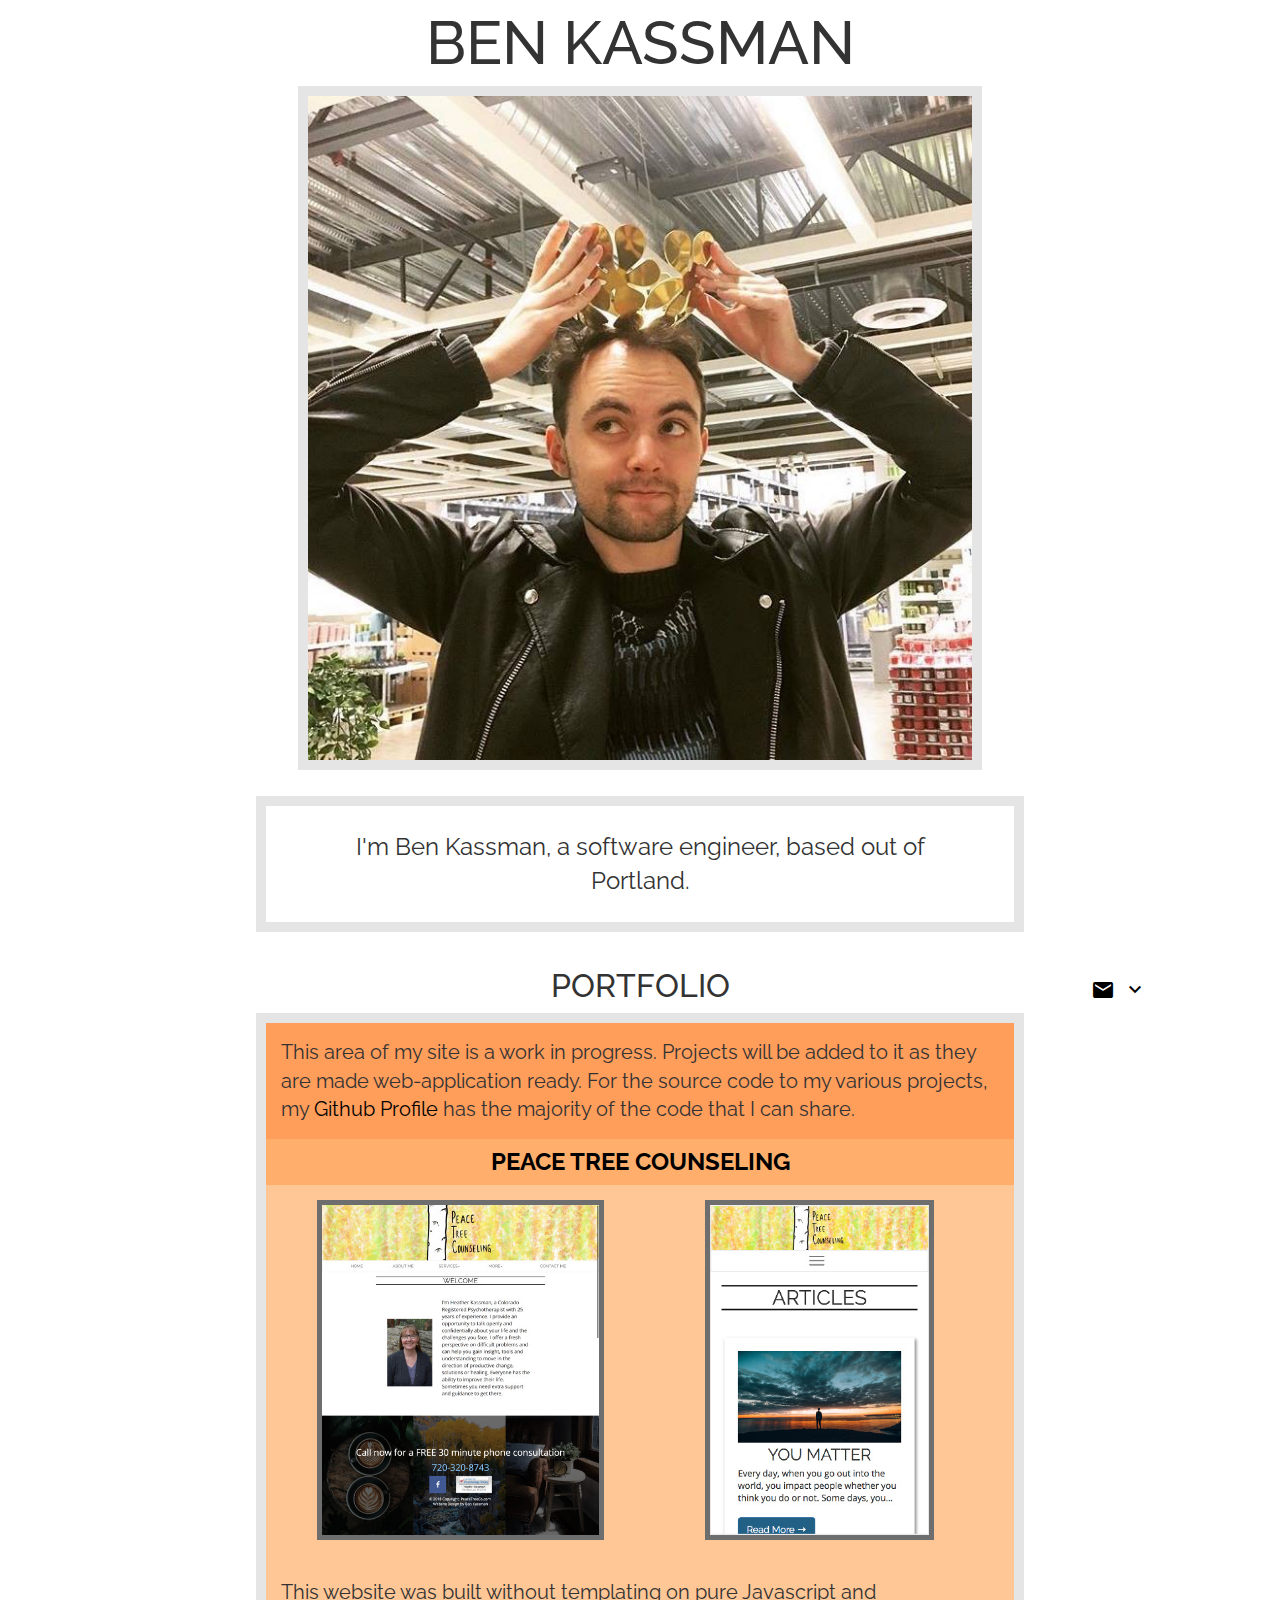
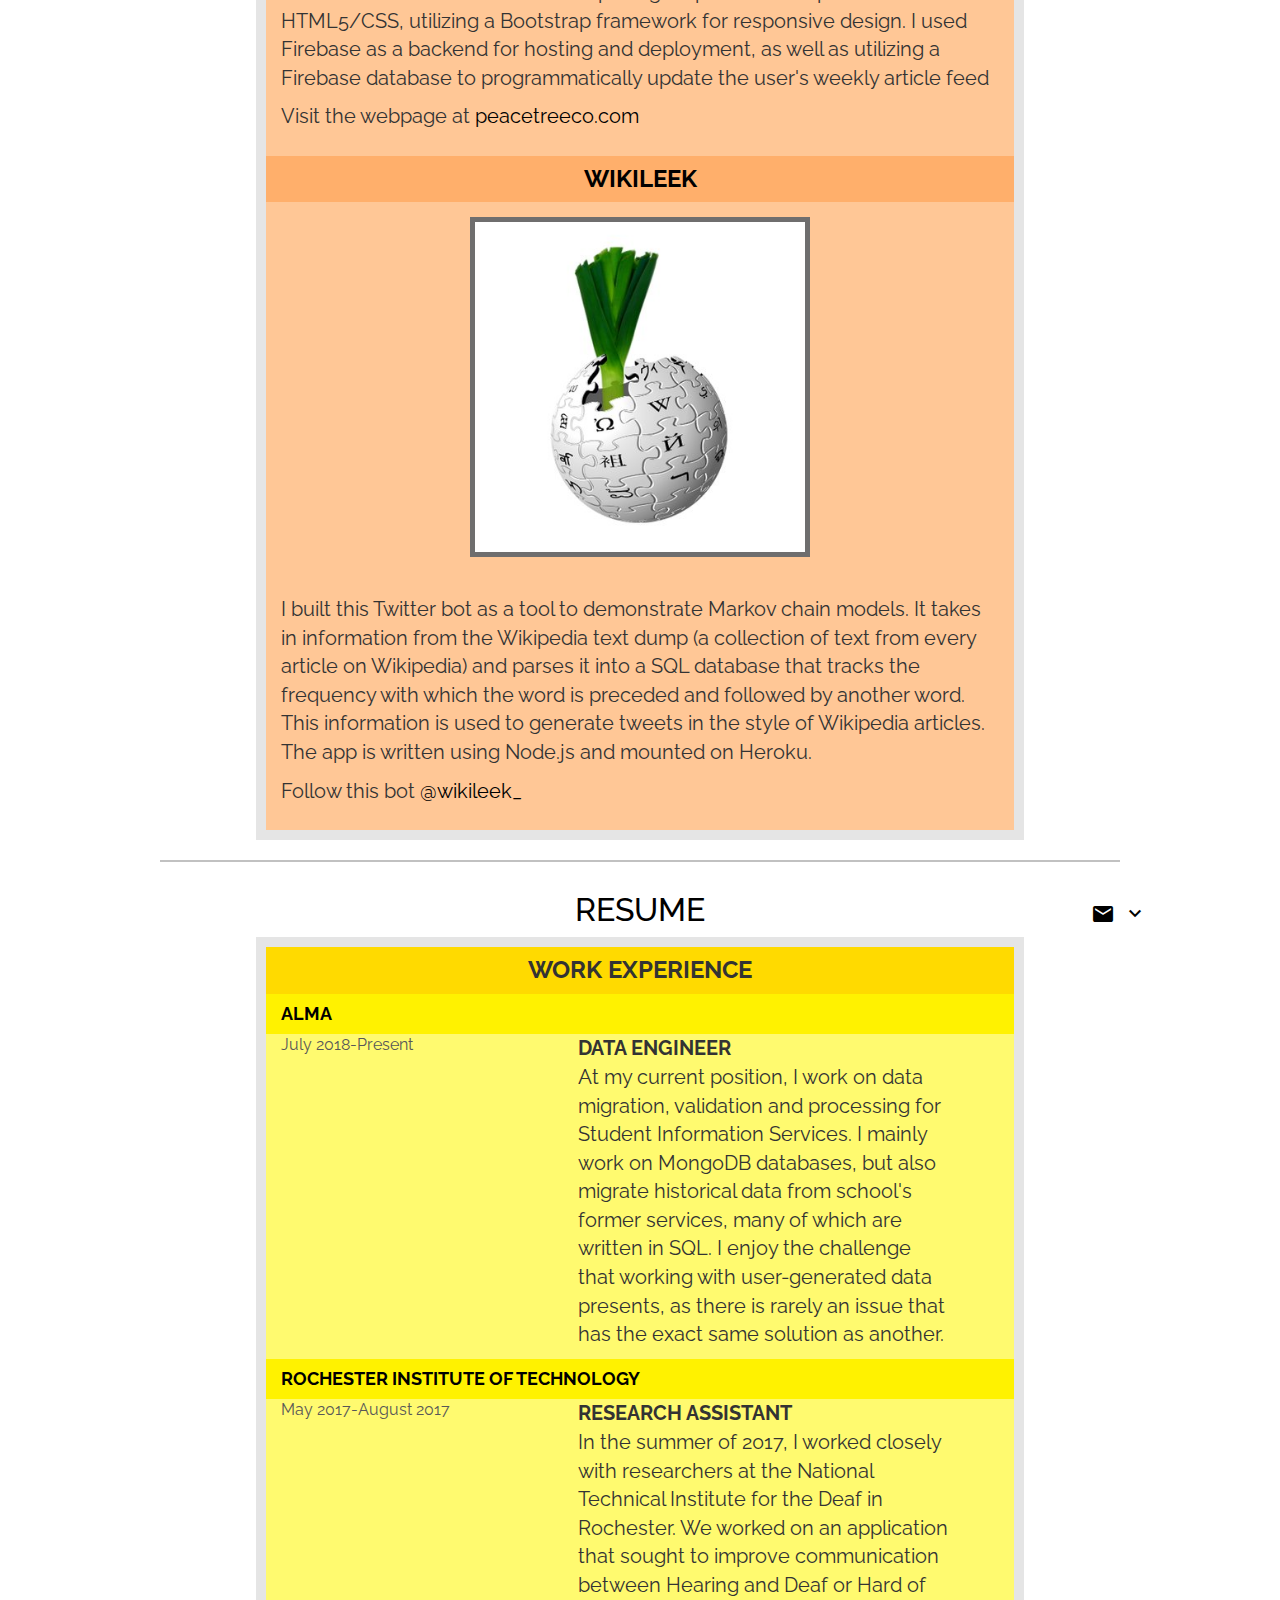
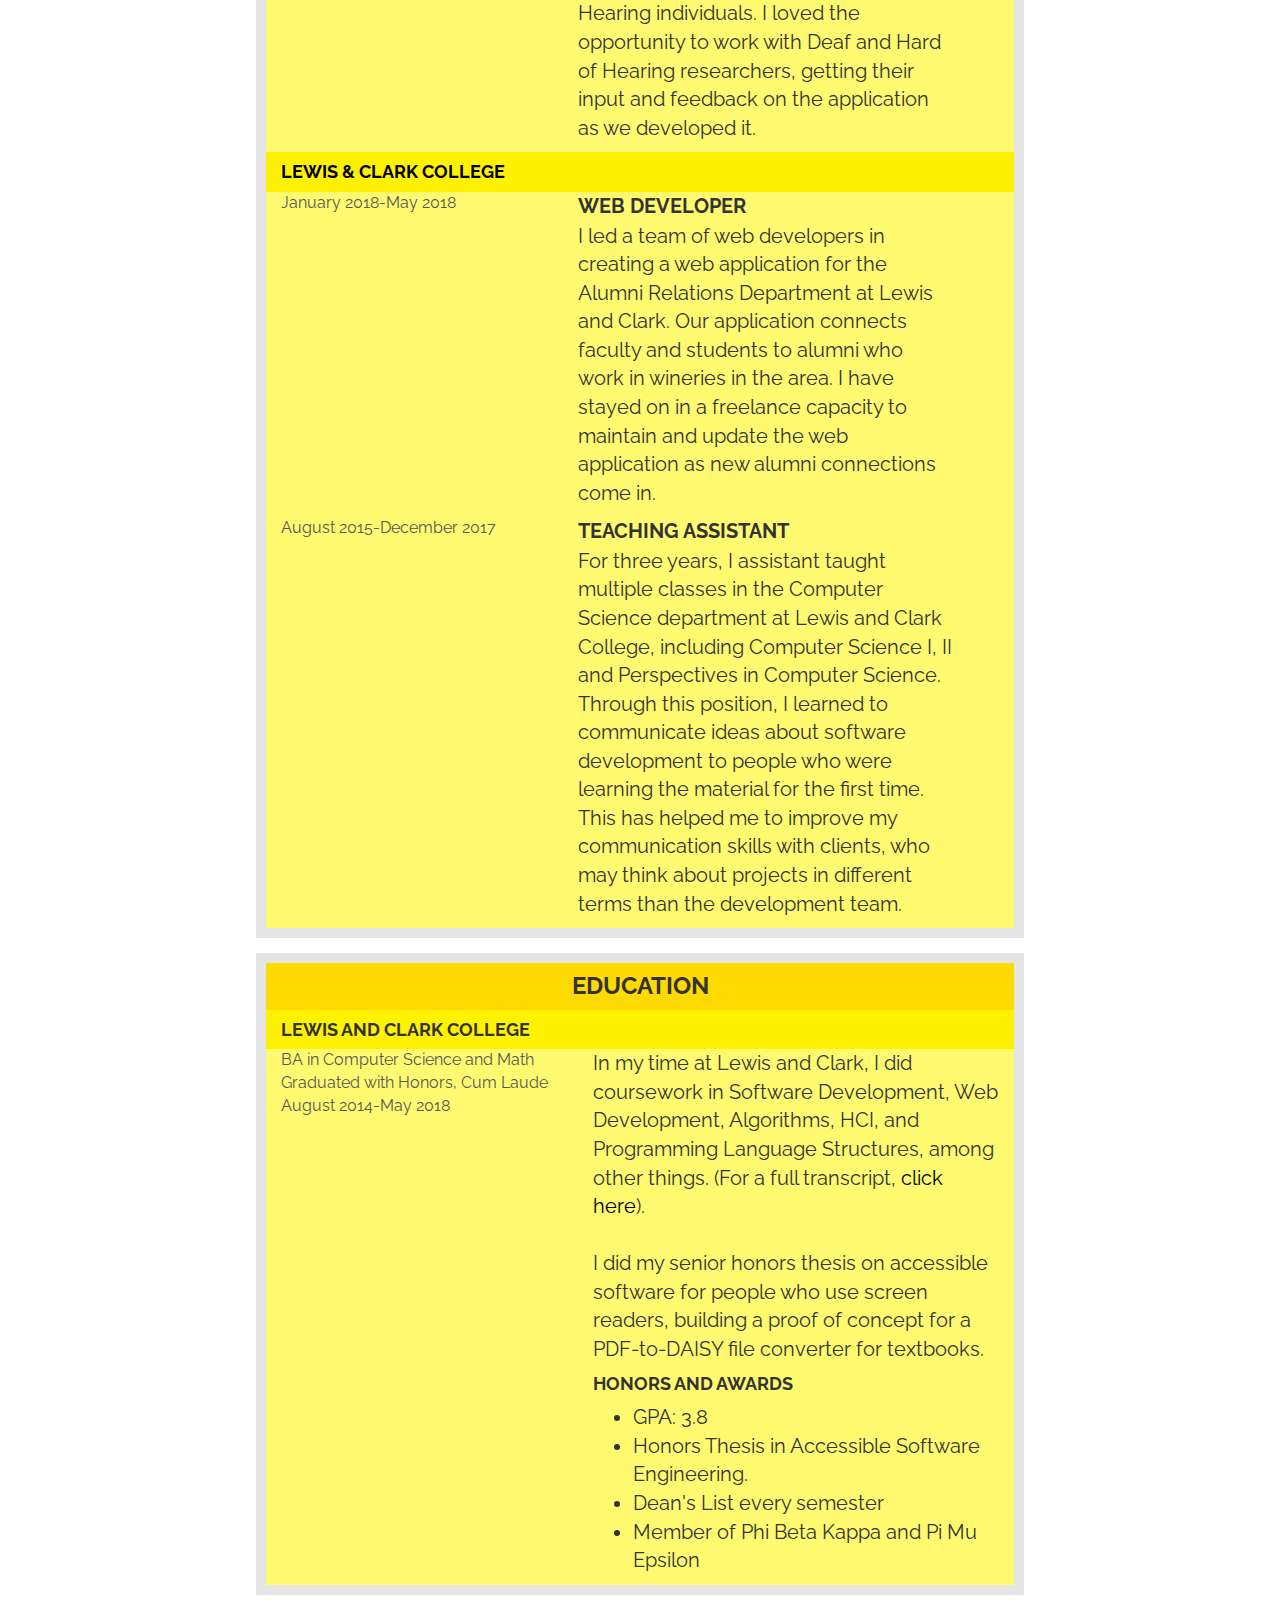
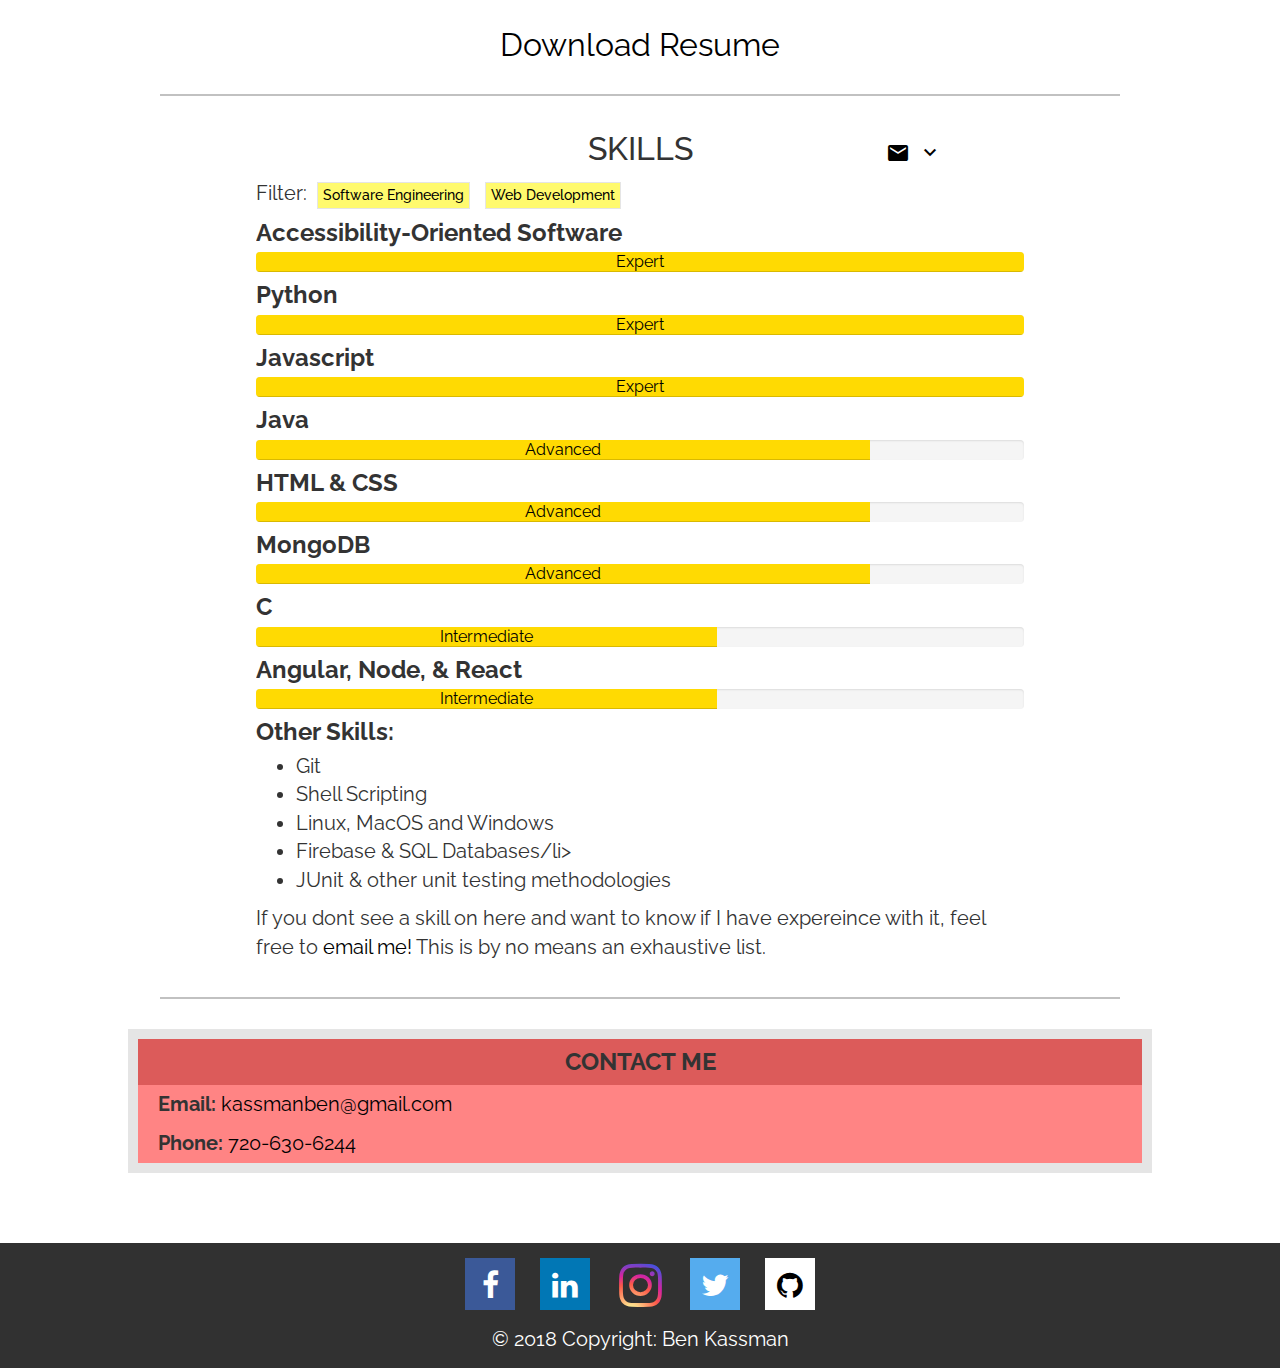
<file: src/index.html>
<!doctype html>
<html class="no-js" lang="">

<head w3-include-html="head.html"></head>

<body>
<div>
  <!--[if lte IE 9]>
  <p class="browserupgrade">You are using an <strong>outdated</strong> browser. Please <a
    href="https://browsehappy.com/"> upgrade your browser</a> to improve your experience and security.</p>
  <![endif]-->

  <div class="container">
    <h1 class="col center-block center" id="heading">BEN KASSMAN </h1>
    <img id="bean_img" src="img/beans.jpg"
         alt="handsome and qualified software developer wearing an IKEA bowl as a crown" onclick="function makeInvisible() {
      document.getElementById('bean_img').style.display = 'none';
    }
    makeInvisible()">
  </div>

  <div class="biography">
    I'm Ben Kassman, a software engineer, based out of
    <span id="Portland" data-hovText='O r e g o n' style='cursor:pointer; user-select: none'>Portland</span>.
  </div>

  <div class="portfolio">

    <h2>Portfolio <a class="jump-to-contact" href="#contact-me"> <i class="material-icons">email</i>
      <i class="material-icons">keyboard_arrow_down</i>
    </a></h2>

    <div class="hidden-jump-to=contact">

    </div>
    <div class="portfolio-body">
      <div class="portfolio-info">This area of my site is a work in progress. Projects will be added to it as they are
        made web-application ready. For the source code to my various projects, my <a
          href="https://github.com/kassmanben">Github Profile</a> has the majority of the code that I can share.
      </div>

      <div class="portfolio-item-label"><h3><a href="https://peacetreeco.com/" target="_blank">Peace Tree Counseling</a>
      </h3></div>
      <div class="portfolio-item">
        <div class="col-md-6"><img class="img-responsive portfolio-image" src="img/Peacetree-screenshot.jpg"></div>
        <div class="col-md-6"><img class="img-responsive portfolio-image" src="img/Peacetree-screenshot-mobile.jpg">
        </div>
      </div>
      <div class="portfolio-item">
        <p> This website was built without templating on pure Javascript and HTML5/CSS, utilizing a Bootstrap framework
          for responsive design. I used Firebase as a backend for hosting and deployment, as well as utilizing a
          Firebase database to programmatically update the user's weekly article feed</p>
        <p> Visit the webpage at <a href="https://peacetreeco.com/" target="_blank">peacetreeco.com</a></p>
      </div>

      <div class="portfolio-item-label"><h3><a href="https://twitter.com/wikileek_" target="_blank">Wikileek</a>
      </h3></div>
      <div class="portfolio-item">
        <div><img class="img-responsive portfolio-image" src="img/wikileek.jpg">
        </div>
      </div>
      <div class="portfolio-item">
        <p> I built this Twitter bot as a tool to demonstrate Markov chain models. It takes in information from the
          Wikipedia text dump (a collection of text from every article on Wikipedia) and parses it into a SQL database
          that tracks the frequency with which the word is preceded and followed by another word. This information is
          used to generate tweets in the style of Wikipedia articles. The app is written using Node.js and mounted on
          Heroku.</p>
        <p> Follow this bot <a href="https://twitter.com/wikileek_" target="_blank">@wikileek_</a></p>
      </div>
    </div>
  </div>

  <div class="divider"></div>
  <div class="resume">
    <h2><a href="Ben Kassman Resume.pdf" target="_blank" id="Resume" data-hovText="Download" download>Resume<a class="jump-to-contact" href="#contact-me"> <i class="material-icons">email</i>
      <i class="material-icons">keyboard_arrow_down</i>
    </a></a>
    </h2>
    <div class="resume-body">
      <h3 class="resume-title">Work Experience</h3>
      <div class="resume-item">
        <div class="resume-item-label bg-margin">
          <h4 class="col-xs-12 col-md-7"><a href="https://www.getalma.com/"><b>Alma</b></a></h4>
        </div>
        <div class="bg-margin resume-item">
          <div class="col-xs-12 col-md-6 col-md-push-5 resume-item-jobTitle">
            <b>Data Engineer</b>
          </div>
          <div class="col-xs-12 col-md-5 col-md-pull-6 resume-date">
            <span>July 2018-Present</span>
          </div>
          <div class="col-xs-12 col-md-12 col-md-pull-6 resume-date">
          </div>
          <div class="col-xs-12 col-md-6 col-md-push-5 resume-item-jobDescription">At my current position, I work on
            data migration, validation and processing for Student Information Services. I mainly work on MongoDB
            databases, but also migrate historical data from school's former services, many of which are written in SQL.
            I enjoy the challenge that working with user-generated data presents, as there is rarely an issue that has
            the exact same solution as another.
          </div>
        </div>
      </div>
      <div class="resume-item">
        <div class="resume-item-label bg-margin">
          <h4 class="col-xs-12 col-md-7"><a href="http://www.rit.edu/"><b>Rochester Institute of Technology</b></a></h4>
        </div>
        <div class="bg-margin resume-item">
          <div class="col-xs-12 col-md-6 col-md-push-5 resume-item-jobTitle">
            <b>Research Assistant</b>
          </div>
          <div class="col-xs-12 col-md-5 col-md-pull-6 resume-date">
            <span>May 2017-August 2017</span>
          </div>
          <div class="col-xs-12 col-md-12 col-md-pull-6 resume-date">
          </div>
          <div class="col-xs-12 col-md-6 col-md-push-5 resume-item-jobDescription">In the summer of 2017, I worked
            closely with researchers at the National Technical Institute for the Deaf in Rochester. We worked on an
            application that sought to improve communication between Hearing and Deaf or Hard of Hearing individuals. I
            loved the opportunity to work with Deaf and Hard of Hearing researchers, getting their input and feedback on
            the application as we developed it.
          </div>
        </div>
      </div>
      <div class="resume-item">
        <div class="resume-item-label bg-margin">
          <h4 class="col-xs-12 col-md-7"><a href="https://www.lclark.edu/"><b>Lewis & Clark College</b></a></h4>
        </div>
        <div class="bg-margin resume-item">
          <div class="col-xs-12 col-md-6 col-md-push-5 resume-item-jobTitle">
            <b>Web Developer</b>
          </div>
          <div class="col-xs-12 col-md-5 col-md-pull-6 resume-date">
            <span>January 2018-May 2018</span>
          </div>
          <div class="col-xs-12 col-md-12 col-md-pull-6 resume-date">
          </div>
          <div class="col-xs-12 col-md-6 col-md-push-5 resume-item-jobDescription">I led a team of web developers in
            creating a web application for the Alumni Relations Department at Lewis and Clark. Our application connects
            faculty and students to alumni who work in wineries in the area. I have stayed on in a freelance capacity to
            maintain and update the web application as new alumni connections come in.
          </div>
          <div class="col-xs-12 col-md-7 col-md-push-5 resume-item-jobTitle">
            <b>Teaching Assistant</b>
          </div>
          <div class="col-xs-12 col-md-5 col-md-pull-7 resume-date">
            <span>August 2015-December 2017</span>
          </div>
          <div class="col-xs-12 col-md-12 col-md-pull-6 resume-date">
          </div>
          <div class="col-xs-12 col-md-6 col-md-push-5 resume-item-jobDescription">For three years, I assistant taught
            multiple classes in the Computer Science department at Lewis and Clark College, including Computer Science
            I, II and Perspectives in Computer Science. Through this position, I learned to communicate ideas about
            software development to people who were learning the material for the first time. This has helped me to
            improve my communication skills with clients, who may think about projects in different terms than the
            development team.
          </div>
        </div>
      </div>
    </div>
    <div class="resume-body margin-top">
      <h3 class="resume-title">Education</h3>
      <div class="resume-item">
        <div class="row resume-item-label bg-margin">
          <h4 class="col-xs-12 col-md-7"><b>Lewis and Clark College</b></h4>
        </div>
        <div class="row resume-item">
          <div class="col-xs-12 col-md-5">
            <p class="resume-school-info no-margin">BA in Computer Science and Math</p>
            <p class="resume-date no-margin">Graduated with Honors, Cum Laude</p>
            <p class="resume-date no-margin">August 2014-May 2018</p>
          </div>
          <div class="col-xs-12 col-md-7">
            In my time at Lewis and Clark, I did coursework in Software Development, Web Development, Algorithms, HCI,
            and Programming Language Structures, among other things. (For a full transcript,
            <a href="Transcript.pdf" target="_blank">click here</a>). <br><br>
            I did my senior honors thesis on accessible software for people who use screen readers,
            building a proof of concept for a PDF-to-DAISY file converter for textbooks.<br>
            <h4><b>Honors and Awards</b></h4>
            <ul>
              <li> GPA: 3.8</li>
              <li> Honors Thesis in Accessible Software Engineering.</li>
              <li> Dean's List every semester</li>
              <li> Member of Phi Beta Kappa and Pi Mu Epsilon</li>
            </ul>
          </div>
        </div>
      </div>
    </div>
  </div>
  <h3 class="download-resume"><a href="Ben Kassman Resume.pdf" target="_blank" download>Download Resume</a>
  </h3>

  <div class="divider"></div>

  <div class="skills">


    <h2>Skills <a class="jump-to-contact" href="#contact-me"> <i class="material-icons">email</i>
      <i class="material-icons">keyboard_arrow_down</i>
      </a></h2>
    <div>Filter:
      <a href="#allskills"><h5 id="allskills">Software Engineering</h5></a>
      <a href="#webdev"><h5 id="webdev">Web Development</h5></a>
    </div>
    <h3 class="allskills webdev">Accessibility-Oriented Software</h3>
    <div class="progress allskills webdev">
      <div class="progress-bar" role="progressbar" aria-valuenow="100"
           aria-valuemin="0" aria-valuemax="100" style="width:100%">
        <span class="sr-only">Expert</span>
        Expert
      </div>
    </div>
    <h3 class="allskills">Python</h3>
    <div class="progress allskills">
      <div class="progress-bar" role="progressbar" aria-valuenow="100"
           aria-valuemin="0" aria-valuemax="100" style="width:100%">
        <span class="sr-only">Expert</span>
        Expert
      </div>
    </div>
    <h3 class="allskills webdev">Javascript</h3>
    <div class="progress webdev allskills">
      <div class="progress-bar" role="progressbar" aria-valuenow="100"
           aria-valuemin="0" aria-valuemax="100" style="width:100%">
        <span class="sr-only">Expert</span>
        Expert
      </div>
    </div>
    <h3 class="allskills">Java</h3>
    <div class="progress allskills">
      <div class="progress-bar" role="progressbar" aria-valuenow="80"
           aria-valuemin="0" aria-valuemax="100" style="width:80%">
        <span class="sr-only">Advanced</span>
        Advanced
      </div>
    </div>
    <h3 class="allskills webdev">HTML & CSS</h3>
    <div class="progress webdev allskills">
      <div class="progress-bar" role="progressbar" aria-valuenow="80"
           aria-valuemin="0" aria-valuemax="100" style="width:80%">
        <span class="sr-only">Advanced</span>
        Advanced
      </div>
    </div>
    <h3 class="allskills webdev">MongoDB</h3>
    <div class="progress webdev allskills">
      <div class="progress-bar" role="progressbar" aria-valuenow="80"
           aria-valuemin="0" aria-valuemax="80" style="width:80%">
        <span class="sr-only">Advanced</span>
        Advanced
      </div>
    </div>
    <h3 class="allskills">C</h3>
    <div class="progress allskills">
      <div class="progress-bar" role="progressbar" aria-valuenow="60"
           aria-valuemin="0" aria-valuemax="100" style="width:60%">
        <span class="sr-only">Intermediate</span>
        Intermediate
      </div>
    </div>
    <h3 class="allskills webdev">Angular, Node, & React</h3>
    <div class="progress webdev allskills">
      <div class="progress-bar" role="progressbar" aria-valuenow="60"
           aria-valuemin="0" aria-valuemax="100" style="width:60%">
        <span class="sr-only">Intermediate</span>
        Intermediate
      </div>
    </div>

    <script>
      const skills = document.getElementsByClassName('allskills')
      const filter = (filter) => {
        for (let i = 0; i < skills.length; i++) {
          if (!skills[i].classList.contains(filter)) {
            skills[i].classList.add('hidden')
          }
          else {
            skills[i].classList.remove('hidden')
          }
        }
      }

      const clearFilter = () => {
        for (let i = 0; i < skills.length; i++) {
          skills[i].classList.remove("hidden")
        }
      }

      const updateFilter = (x) => {
        const hash = window.location.hash.replace('#', '')
        const options = ['webdev', 'allskills']

        if (options.indexOf(hash) > -1) {
          filter(hash)
        }
        else {
          clearFilter()
        }
      }

      updateFilter();
      window.addEventListener("hashchange", updateFilter)

    </script>

    <h3>Other Skills:</h3>
    <ul>
      <li>Git</li>
      <li>Shell Scripting</li>
      <li>Linux, MacOS and Windows</li>
      <li>Firebase & SQL Databases/li>
      <li>JUnit & other unit testing methodologies</li>
    </ul>

    <p>If you dont see a skill on here and want to know if I have expereince with it, feel free to <a href="#contact-me">email me!</a> This is
      by no means an exhaustive list. </p>
  </div>

  <div class="divider"></div>


  <div id="contact-me" class="contact-me">
    <h3>Contact Me</h3>
    <div class="contact-me-item"><b>Email: </b><a href="mailto:kassmanben@gmail.com">kassmanben@gmail.com</a></div>
    <div class="contact-me-item"><b>Phone: </b><a href="tel:7206306244">720-630-6244</a></>
  </div>
</div>


<div w3-include-html="footer.html"></div>

<script> function includeHTML () {
  let z, i, elmnt, file, xhttp
  /*loop through a collection of all HTML elements:*/
  z = document.getElementsByTagName('*')
  for (i = 0; i < z.length; i++) {
    elmnt = z[i]
    /*search for elements with a certain atrribute:*/
    file = elmnt.getAttribute('w3-include-html')
    if (file) {
      /*make an HTTP request using the attribute value as the file name:*/
      xhttp = new XMLHttpRequest()
      xhttp.onreadystatechange = function () {
        if (this.readyState === 4) {
          if (this.status === 200) elmnt.innerHTML = this.responseText
          if (this.status === 404) elmnt.innerHTML = 'Page not found.'
          /*remove the attribute, and call this function once more:*/
          elmnt.removeAttribute('w3-include-html')
          includeHTML()
        }
      }
      xhttp.open('GET', file, true)
      xhttp.send()
      /*exit the function:*/
      return
    }
  }
}

addHover('Portland')
addHover('Resume')

function addHover (id) {
  document.getElementById(id).addEventListener('mouseover', mouseOver)
  document.getElementById(id).addEventListener('mouseout', mouseOut)
}

function mouseOver () {
  document.getElementById(this.id).innerText = document.getElementById(this.id).getAttribute('data-hovText') + '\t'
}

function mouseOut () {
  document.getElementById(this.id).innerText = this.id
}
</script>
<script>includeHTML()</script>

<!-- Google Analytics: change UA-XXXXX-Y to be your site's ID. -->
<script>
  window.ga = function () {
    ga.q.push(arguments)
  }
  ga.q = []
  ga.l = +new Date
  ga('create', 'UA-XXXXX-Y', 'auto')
  ga('send', 'pageview')
</script>


<script src="https://www.google-analytics.com/analytics.js" async defer></script>
<!-- jQuery (necessary for Bootstrap's JavaScript plugins) -->
<script src="https://ajax.googleapis.com/ajax/libs/jquery/1.12.4/jquery.min.js"></script>
<!-- Include all compiled plugins (below), or include individual files as needed -->
<script src="js/bootstrap.min.js"></script>

</body>

</html>
</file>
